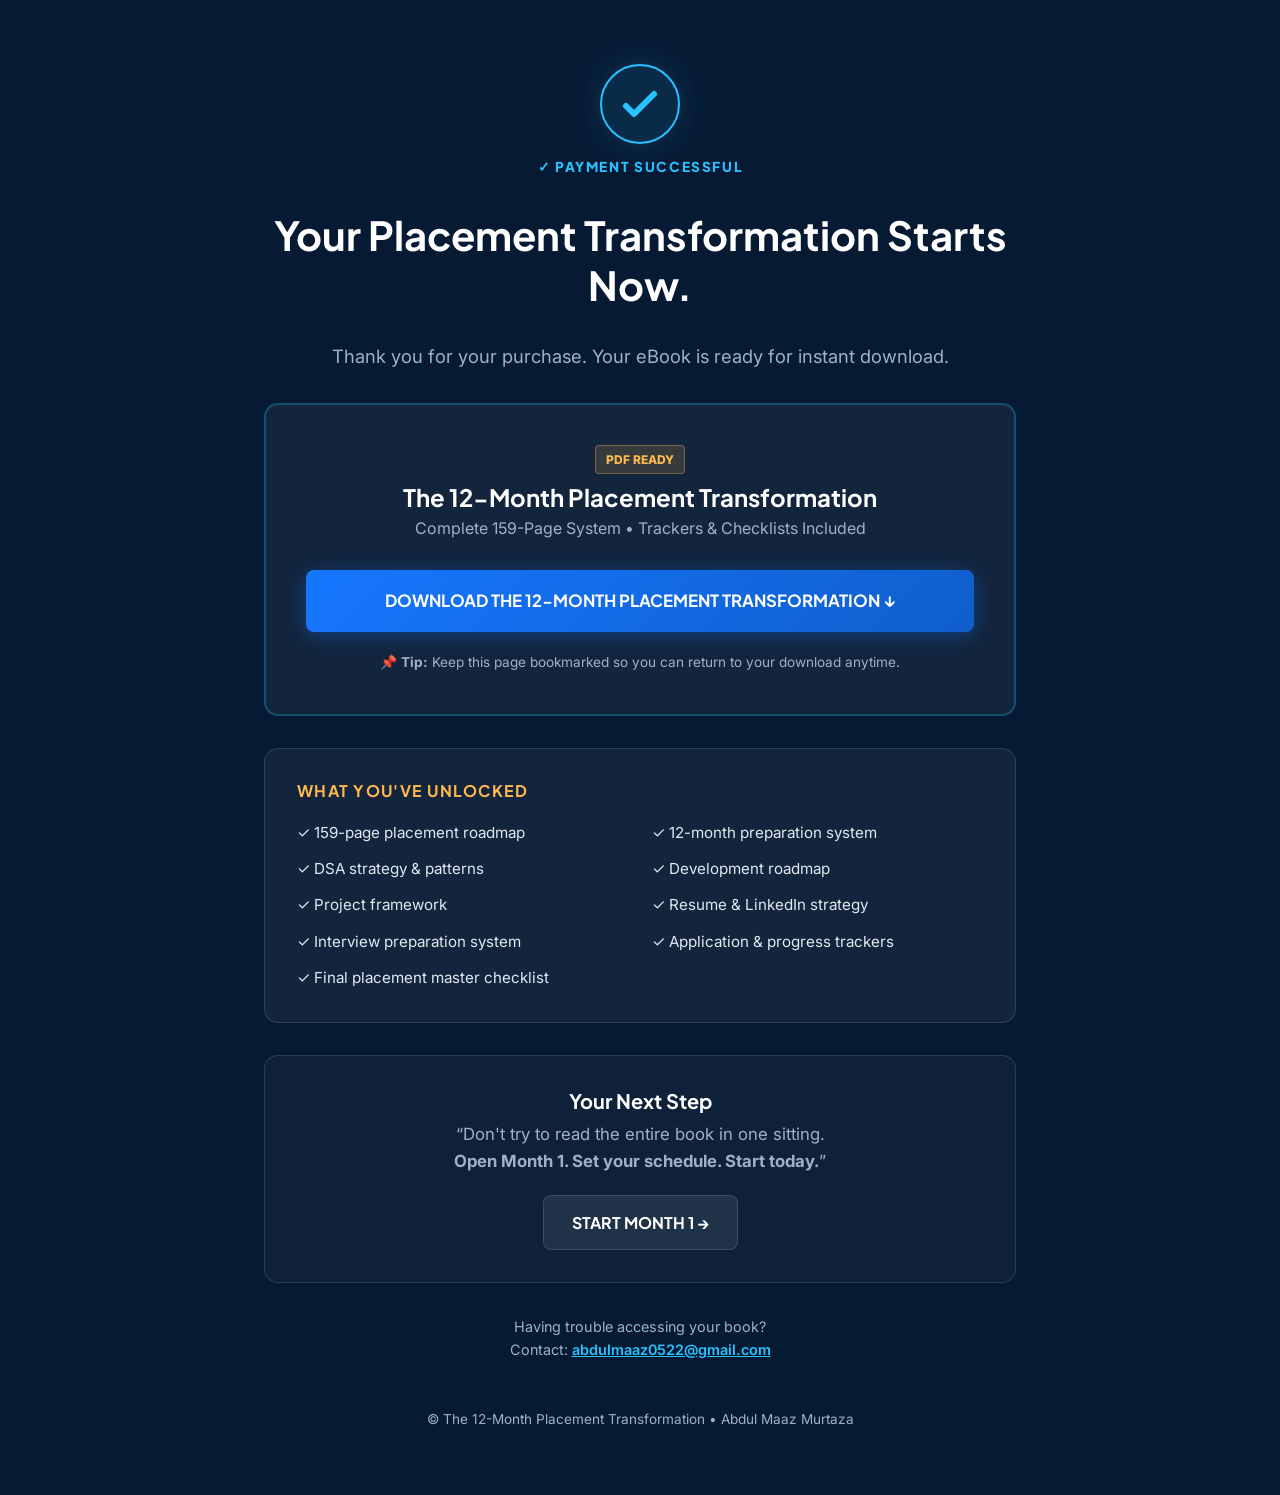
<file: thanktu-you.html>
<!DOCTYPE html>
<html lang="en">
<head>
  <meta charset="UTF-8">
  <meta name="viewport" content="width=device-width, initial-scale=1.0">
  <title>Payment Successful | The 12-Month Placement Transformation</title>
  
  <link rel="preconnect" href="https://fonts.googleapis.com">
  <link rel="preconnect" href="https://fonts.gstatic.com" crossorigin>
  <link href="https://fonts.googleapis.com/css2?family=Plus+Jakarta+Sans:wght@400;500;600;700;800&family=Inter:wght@400;500;600&display=swap" rel="stylesheet">
  <link rel="stylesheet" href="style.css">
</head>
<body class="thank-you-body">

  <div class="container max-w-narrow text-center thank-you-container">
    
    <!-- Success Badge -->
    <div class="success-icon-wrapper">
      <div class="success-circle">
        <svg viewBox="0 0 24 24" width="48" height="48">
          <path fill="none" stroke="#27C2FF" stroke-width="3" stroke-linecap="round" stroke-linejoin="round" d="M5 13l4 4L19 7"/>
        </svg>
      </div>
      <span class="success-label">✓ PAYMENT SUCCESSFUL</span>
    </div>

    <h1 class="thank-you-title">Your Placement Transformation Starts Now.</h1>
    <p class="thank-you-subtitle">Thank you for your purchase. Your eBook is ready for instant download.</p>

    <!-- Download Card -->
    <div class="card download-card">
      <div class="download-card-header">
        <span class="badge-gold">PDF READY</span>
        <h3>The 12-Month Placement Transformation</h3>
        <p class="text-muted">Complete 159-Page System • Trackers & Checklists Included</p>
      </div>

      <!-- 
        DOWNLOAD INSTRUCTION:
        Replace EBOOK_DOWNLOAD_URL with your hosted file URL (Google Drive, AWS S3, Gumroad, or protected CDN).
      -->
      <a href="EBOOK_DOWNLOAD_URL" class="btn btn-primary btn-large btn-block js-download-btn" download>
        <span>DOWNLOAD THE 12-MONTH PLACEMENT TRANSFORMATION ↓</span>
      </a>

      <p class="bookmark-note">📌 <strong>Tip:</strong> Keep this page bookmarked so you can return to your download anytime.</p>
    </div>

    <!-- Unlocked Features Summary -->
    <div class="card unlocked-card text-left">
      <h3 class="unlocked-title">WHAT YOU'VE UNLOCKED</h3>
      <div class="unlocked-grid">
        <div class="unlocked-item">✓ 159-page placement roadmap</div>
        <div class="unlocked-item">✓ 12-month preparation system</div>
        <div class="unlocked-item">✓ DSA strategy & patterns</div>
        <div class="unlocked-item">✓ Development roadmap</div>
        <div class="unlocked-item">✓ Project framework</div>
        <div class="unlocked-item">✓ Resume & LinkedIn strategy</div>
        <div class="unlocked-item">✓ Interview preparation system</div>
        <div class="unlocked-item">✓ Application & progress trackers</div>
        <div class="unlocked-item">✓ Final placement master checklist</div>
      </div>
    </div>

    <!-- Next Step Callout -->
    <div class="next-step-box">
      <h3>Your Next Step</h3>
      <p>“Don't try to read the entire book in one sitting.<br><strong>Open Month 1. Set your schedule. Start today.</strong>”</p>
      <a href="EBOOK_DOWNLOAD_URL" class="btn btn-secondary js-download-btn">START MONTH 1 →</a>
    </div>

    <!-- Support Section -->
    <div class="support-box">
      <p>Having trouble accessing your book?</p>
      <p>Contact: <a href="mailto:SUPPORT_EMAIL" class="support-email-link">SUPPORT_EMAIL</a></p>
    </div>

    <footer class="footer thank-you-footer">
      <p>© The 12-Month Placement Transformation • Abdul Maaz Murtaza</p>
    </footer>

  </div>

  <script src="script.js"></script>
</body>
</html>
</file>
<file: style.css>
/* ==========================================================================
   CSS VARIABLES & COLOR SYSTEM
   ========================================================================== */
:root {
  --bg: #071A33;
  --bg-secondary: #0B2447;
  --primary: #1677FF;
  --primary-hover: #0E62D9;
  --cyan: #27C2FF;
  --gold: #FFB84D;
  --white: #FFFFFF;
  --text-muted: #9FB1C8;
  --text-light: #E2E8F0;
  --card: rgba(255, 255, 255, 0.05);
  --card-hover: rgba(255, 255, 255, 0.08);
  --border: rgba(255, 255, 255, 0.12);
  --border-light: rgba(39, 194, 255, 0.25);
  --font-heading: 'Plus Jakarta Sans', -apple-system, BlinkMacSystemFont, sans-serif;
  --font-body: 'Inter', -apple-system, BlinkMacSystemFont, sans-serif;
  --shadow-glow: 0 0 35px rgba(39, 194, 255, 0.18);
  --radius-sm: 8px;
  --radius-md: 14px;
  --radius-lg: 20px;
}

/* ==========================================================================
   RESET & BASE STYLES
   ========================================================================== */
*, *::before, *::after {
  box-sizing: border-box;
  margin: 0;
  padding: 0;
}

html {
  scroll-behavior: smooth;
  font-size: 16px;
}

body {
  background-color: var(--bg);
  color: var(--text-light);
  font-family: var(--font-body);
  line-height: 1.6;
  -webkit-font-smoothing: antialiased;
  overflow-x: hidden;
}

h1, h2, h3, h4, h5 {
  font-family: var(--font-heading);
  color: var(--white);
  line-height: 1.25;
  font-weight: 700;
}

p {
  color: var(--text-muted);
}

a {
  color: inherit;
  text-decoration: none;
}

img {
  max-width: 100%;
  height: auto;
  display: block;
}

.container {
  width: 100%;
  max-width: 1140px;
  margin: 0 auto;
  padding: 0 1.5rem;
}

.max-w-narrow {
  max-width: 800px;
}

.text-center {
  text-align: center;
}

.text-left {
  text-align: left;
}

.section {
  padding: 5.5rem 0;
  position: relative;
}

.section-header {
  margin-bottom: 3.5rem;
}

.section-badge {
  display: inline-block;
  font-family: var(--font-heading);
  font-size: 0.75rem;
  font-weight: 800;
  letter-spacing: 0.12em;
  text-transform: uppercase;
  color: var(--cyan);
  background: rgba(39, 194, 255, 0.1);
  border: 1px solid var(--border-light);
  padding: 0.35rem 0.85rem;
  border-radius: 99px;
  margin-bottom: 1rem;
}

.section-title {
  font-size: 2.25rem;
  margin-bottom: 0.75rem;
}

.section-subtitle {
  font-size: 1.1rem;
  color: var(--text-muted);
  max-width: 650px;
  margin: 0 auto;
}

.gradient-text {
  background: linear-gradient(135deg, var(--white) 30%, var(--cyan) 100%);
  -webkit-background-clip: text;
  -webkit-text-fill-color: transparent;
}

.cyan-text {
  color: var(--cyan);
}

/* ==========================================================================
   BUTTONS & CARDS
   ========================================================================== */
.btn {
  display: inline-flex;
  align-items: center;
  justify-content: center;
  gap: 0.5rem;
  font-family: var(--font-heading);
  font-weight: 700;
  border-radius: var(--radius-sm);
  transition: all 0.25s ease;
  cursor: pointer;
  border: none;
  text-align: center;
}

.btn-primary {
  background: linear-gradient(135deg, var(--primary) 0%, #105ecc 100%);
  color: var(--white);
  box-shadow: 0 4px 20px rgba(22, 119, 255, 0.35);
}

.btn-primary:hover {
  background: linear-gradient(135deg, #1f80ff 0%, var(--primary) 100%);
  box-shadow: 0 6px 25px rgba(39, 194, 255, 0.45);
  transform: translateY(-2px);
}

.btn-secondary {
  background: rgba(255, 255, 255, 0.08);
  color: var(--white);
  border: 1px solid var(--border);
  padding: 0.85rem 1.75rem;
}

.btn-secondary:hover {
  background: rgba(255, 255, 255, 0.14);
  border-color: var(--cyan);
}

.btn-large {
  font-size: 1.05rem;
  padding: 1.1rem 2.25rem;
}

.btn-block {
  width: 100%;
}

.badge-gold {
  background: rgba(255, 184, 77, 0.15);
  color: var(--gold);
  border: 1px solid rgba(255, 184, 77, 0.35);
  font-size: 0.75rem;
  font-weight: 800;
  padding: 0.25rem 0.65rem;
  border-radius: 4px;
  display: inline-block;
}

.card {
  background: var(--card);
  border: 1px solid var(--border);
  border-radius: var(--radius-md);
  padding: 1.75rem;
  transition: all 0.25s ease;
}

.card:hover {
  background: var(--card-hover);
  border-color: var(--border-light);
}

/* ==========================================================================
   SECTION 1: ANNOUNCEMENT BAR
   ========================================================================== */
.announcement-bar {
  background: linear-gradient(90deg, #091e3d 0%, #103363 50%, #091e3d 100%);
  border-bottom: 1px solid var(--border);
  padding: 0.55rem 0;
  text-align: center;
  font-size: 0.8rem;
  font-weight: 700;
  letter-spacing: 0.08em;
  color: var(--cyan);
}

/* ==========================================================================
   SECTION 2: HERO
   ========================================================================== */
.hero-section {
  padding: 4.5rem 0 5rem;
  background: radial-gradient(circle at 80% 20%, rgba(39, 194, 255, 0.12) 0%, transparent 60%);
}

.hero-grid {
  display: grid;
  grid-template-columns: 1.15fr 0.85fr;
  gap: 3.5rem;
  align-items: center;
}

.eyebrow {
  font-size: 0.85rem;
  font-weight: 800;
  letter-spacing: 0.15em;
  color: var(--cyan);
  margin-bottom: 1rem;
  display: inline-block;
}

.hero-title {
  font-size: 2.85rem;
  line-height: 1.18;
  margin-bottom: 1.25rem;
}

.hero-subtext {
  font-size: 1.15rem;
  color: var(--text-muted);
  margin-bottom: 1.75rem;
  max-width: 540px;
}

.hero-checklist {
  list-style: none;
  margin-bottom: 2.25rem;
}

.hero-checklist li {
  display: flex;
  align-items: center;
  gap: 0.75rem;
  color: var(--text-light);
  font-size: 1rem;
  margin-bottom: 0.65rem;
}

.check-icon {
  color: var(--cyan);
  font-weight: 800;
  font-size: 1.1rem;
}

.hero-cta-group {
  display: flex;
  flex-direction: column;
  align-items: flex-start;
  gap: 0.65rem;
}

.cta-subtext {
  font-size: 0.85rem;
  color: var(--text-muted);
}

/* 3D Mockup Container */
.hero-mockup-wrapper {
  position: relative;
  display: flex;
  justify-content: center;
  align-items: center;
  perspective: 1200px;
}

.book-container {
  position: relative;
  width: 290px;
  height: 400px;
}

.book-3d {
  width: 100%;
  height: 100%;
  background: #0B2447;
  border-radius: var(--radius-sm);
  box-shadow: 
    -12px 15px 30px rgba(0, 0, 0, 0.6),
    0 0 35px rgba(39, 194, 255, 0.2);
  transform: rotateY(-18deg) rotateX(8deg);
  border: 1px solid var(--border-light);
  overflow: hidden;
  transition: transform 0.4s ease;
}

.book-3d:hover {
  transform: rotateY(-8deg) rotateX(4deg) translateY(-5px);
}

.book-cover-img {
  width: 100%;
  height: 100%;
  object-fit: cover;
}

.book-fallback-cover {
  width: 100%;
  height: 100%;
  padding: 2rem 1.5rem;
  display: flex;
  flex-direction: column;
  justify-content: space-between;
  background: linear-gradient(145deg, #0E2E5C 0%, #06152B 100%);
  border-left: 6px solid #1677FF;
}

.fallback-title {
  font-family: var(--font-heading);
  font-weight: 800;
  font-size: 1.35rem;
  color: var(--white);
  line-height: 1.25;
}

.fallback-author {
  font-size: 0.9rem;
  color: var(--cyan);
  font-weight: 600;
}

/* Floating Pills */
.floating-pill {
  position: absolute;
  background: rgba(11, 36, 71, 0.85);
  backdrop-filter: blur(8px);
  border: 1px solid var(--border-light);
  color: var(--white);
  font-size: 0.8rem;
  font-weight: 600;
  padding: 0.4rem 0.85rem;
  border-radius: 99px;
  box-shadow: 0 4px 15px rgba(0, 0, 0, 0.4);
  white-space: nowrap;
  animation: float 4s ease-in-out infinite alternate;
}

.pill-1 { top: -10px; left: -25px; animation-delay: 0s; }
.pill-2 { top: 60px; right: -35px; animation-delay: 0.7s; }
.pill-3 { bottom: 120px; left: -40px; animation-delay: 1.4s; }
.pill-4 { bottom: 30px; right: -30px; animation-delay: 2.1s; }
.pill-5 { top: 45%; right: -50px; animation-delay: 1.8s; }
.pill-6 { bottom: -15px; left: 20px; animation-delay: 1s; }

@keyframes float {
  0% { transform: translateY(0px); }
  100% { transform: translateY(-8px); }
}

/* ==========================================================================
   SECTION 3: PROBLEM / AGITATION
   ========================================================================== */
.problem-section {
  background-color: var(--bg-secondary);
}

.problem-grid {
  display: grid;
  grid-template-columns: repeat(3, 1fr);
  gap: 1.25rem;
  margin-bottom: 3.5rem;
}

.problem-card {
  position: relative;
  text-align: left;
  background: rgba(7, 26, 51, 0.6);
  border: 1px solid rgba(255, 255, 255, 0.08);
}

.quote-mark {
  font-size: 2.5rem;
  line-height: 1;
  font-family: serif;
  color: var(--cyan);
  opacity: 0.5;
  display: block;
  margin-bottom: 0.5rem;
}

.problem-card p {
  color: var(--text-light);
  font-size: 1.05rem;
  font-weight: 500;
}

.lead-statement {
  font-size: 1.35rem;
  margin-bottom: 1.5rem;
}

.lead-statement strong {
  color: var(--white);
}

.highlight-banner {
  background: linear-gradient(135deg, rgba(22, 119, 255, 0.15) 0%, rgba(39, 194, 255, 0.15) 100%);
  border: 1px solid var(--border-light);
  border-radius: var(--radius-md);
  padding: 1.75rem 2rem;
  display: inline-block;
}

.highlight-banner h3 {
  font-size: 1.6rem;
}

/* ==========================================================================
   SECTION 4: SOLUTION (4 PHASES)
   ========================================================================== */
.phases-timeline {
  display: grid;
  grid-template-columns: repeat(4, 1fr);
  gap: 1.5rem;
}

.phase-card {
  background: var(--card);
  border: 1px solid var(--border);
  border-radius: var(--radius-md);
  padding: 2rem 1.5rem;
  position: relative;
  transition: all 0.3s ease;
}

.phase-card:hover {
  transform: translateY(-5px);
  border-color: var(--cyan);
  box-shadow: var(--shadow-glow);
}

.phase-badge {
  font-size: 0.75rem;
  font-weight: 800;
  letter-spacing: 0.1em;
  color: var(--gold);
  margin-bottom: 0.4rem;
}

.phase-months {
  display: block;
  font-size: 0.9rem;
  color: var(--cyan);
  font-weight: 700;
  margin-bottom: 1rem;
}

.phase-card h3 {
  font-size: 1.25rem;
  margin-bottom: 0.75rem;
}

.phase-card p {
  font-size: 0.95rem;
}

/* ==========================================================================
   SECTION 5: WHAT YOU'LL LEARN (8 CARDS)
   ========================================================================== */
.grid-cards-8 {
  display: grid;
  grid-template-columns: repeat(4, 1fr);
  gap: 1.5rem;
}

.feature-card {
  position: relative;
}

.feature-num {
  font-size: 1.75rem;
  font-weight: 800;
  font-family: var(--font-heading);
  color: rgba(39, 194, 255, 0.35);
  margin-bottom: 0.75rem;
}

.feature-card h3 {
  font-size: 1.15rem;
  margin-bottom: 0.6rem;
}

.feature-card p {
  font-size: 0.9rem;
  line-height: 1.5;
}

/* ==========================================================================
   SECTION 6: MONTH-BY-MONTH TIMELINE
   ========================================================================== */
.month-breakdown-section {
  background-color: var(--bg-secondary);
}

.month-timeline-grid {
  display: grid;
  grid-template-columns: repeat(3, 1fr);
  gap: 1.5rem;
}

.month-item {
  display: flex;
  gap: 1.25rem;
  background: var(--card);
  border: 1px solid var(--border);
  padding: 1.5rem;
  border-radius: var(--radius-md);
}

.month-indicator {
  font-family: var(--font-heading);
  font-size: 1.1rem;
  font-weight: 800;
  color: var(--cyan);
  background: rgba(39, 194, 255, 0.1);
  height: 48px;
  width: 48px;
  display: flex;
  align-items: center;
  justify-content: center;
  border-radius: var(--radius-sm);
  flex-shrink: 0;
  border: 1px solid var(--border-light);
}

.month-body h4 {
  font-size: 1.1rem;
  margin-bottom: 0.35rem;
}

.month-body p {
  font-size: 0.9rem;
}

/* ==========================================================================
   SECTION 7: COMPARISON TABLE
   ========================================================================== */
.comparison-table-wrapper {
  overflow-x: auto;
  border-radius: var(--radius-md);
  border: 1px solid var(--border);
}

.comparison-table {
  width: 100%;
  border-collapse: collapse;
  text-align: left;
  background: var(--card);
}

.comparison-table th {
  padding: 1.25rem 1.75rem;
  font-family: var(--font-heading);
  font-size: 1.15rem;
  font-weight: 700;
}

.comparison-table th.col-random {
  background: rgba(239, 68, 68, 0.12);
  color: #F87171;
  width: 50%;
  border-right: 1px solid var(--border);
}

.comparison-table th.col-system {
  background: rgba(39, 194, 255, 0.15);
  color: var(--cyan);
  width: 50%;
}

.comparison-table td {
  padding: 1.1rem 1.75rem;
  font-size: 0.95rem;
  border-bottom: 1px solid var(--border);
  color: var(--text-light);
}

.comparison-table tr:last-child td {
  border-bottom: none;
}

.comparison-table td:first-child {
  border-right: 1px solid var(--border);
  background: rgba(0, 0, 0, 0.15);
}

.cross {
  color: #EF4444;
  font-weight: 800;
  margin-right: 0.5rem;
}

.check {
  color: var(--cyan);
  font-weight: 800;
  margin-right: 0.5rem;
}

/* ==========================================================================
   SECTION 8: TOOLS & TRACKERS
   ========================================================================== */
.trackers-grid {
  display: grid;
  grid-template-columns: repeat(3, 1fr);
  gap: 1.5rem;
}

.tracker-item {
  background: var(--card);
  border: 1px solid var(--border);
  border-radius: var(--radius-md);
  padding: 2rem 1.5rem;
  transition: all 0.25s ease;
}

.tracker-item:hover {
  border-color: var(--cyan);
}

.tracker-item-wide {
  grid-column: span 3;
  text-align: center;
  background: linear-gradient(135deg, rgba(22, 119, 255, 0.12) 0%, rgba(39, 194, 255, 0.08) 100%);
}

.tracker-icon {
  font-size: 2rem;
  margin-bottom: 1rem;
}

.tracker-item h4 {
  font-size: 1.15rem;
  margin-bottom: 0.5rem;
}

.tracker-item p {
  font-size: 0.9rem;
}

/* ==========================================================================
   SECTION 9: INSIDE THE BOOK
   ========================================================================== */
.inside-book-section {
  background-color: var(--bg-secondary);
}

.inside-grid {
  display: grid;
  grid-template-columns: repeat(3, 1fr);
  gap: 1.5rem;
}

.page-card {
  background: var(--bg);
  border: 1px solid var(--border);
  border-radius: var(--radius-md);
  padding: 2rem 1.5rem;
  border-top: 3px solid var(--cyan);
}

.page-header {
  font-size: 0.75rem;
  font-weight: 800;
  color: var(--gold);
  letter-spacing: 0.1em;
  margin-bottom: 0.5rem;
}

.page-title {
  font-family: var(--font-heading);
  font-size: 1.25rem;
  font-weight: 700;
  color: var(--white);
  margin-bottom: 0.75rem;
}

.page-desc {
  font-size: 0.9rem;
  line-height: 1.5;
}

/* ==========================================================================
   SECTION 10: AUDIENCE FIT
   ========================================================================== */
.audience-wrapper {
  display: flex;
  flex-direction: column;
  gap: 1.5rem;
}

.audience-card-positive {
  padding: 2.5rem;
}

.audience-list {
  list-style: none;
  display: grid;
  grid-template-columns: repeat(2, 1fr);
  gap: 1rem 2rem;
}

.audience-list li {
  display: flex;
  align-items: flex-start;
  gap: 0.75rem;
  font-size: 1rem;
  color: var(--text-light);
}

.audience-card-negative {
  background: rgba(239, 68, 68, 0.06);
  border: 1px solid rgba(239, 68, 68, 0.25);
  border-radius: var(--radius-md);
  padding: 1.5rem 2rem;
  text-align: center;
}

.audience-card-negative h4 {
  font-size: 0.9rem;
  color: #F87171;
  letter-spacing: 0.1em;
  margin-bottom: 0.5rem;
}

.audience-card-negative p {
  font-size: 0.95rem;
  color: var(--text-light);
}

/* ==========================================================================
   SECTION 11: AUTHOR
   ========================================================================== */
.author-card {
  display: grid;
  grid-template-columns: 220px 1fr;
  gap: 3rem;
  background: var(--card);
  border: 1px solid var(--border);
  border-radius: var(--radius-lg);
  padding: 3rem;
  align-items: center;
}

.author-photo, .author-placeholder {
  width: 190px;
  height: 190px;
  border-radius: 50%;
  object-fit: cover;
  border: 3px solid var(--cyan);
  box-shadow: var(--shadow-glow);
}

.author-placeholder {
  background: var(--bg-secondary);
  display: flex;
  align-items: center;
  justify-content: center;
  font-family: var(--font-heading);
  font-size: 2.5rem;
  font-weight: 800;
  color: var(--cyan);
}

.author-name {
  font-size: 2rem;
  margin-bottom: 0.35rem;
}

.author-subtitle {
  color: var(--cyan);
  font-weight: 600;
  font-size: 1rem;
  margin-bottom: 1.25rem;
}

.author-text {
  font-size: 1.05rem;
  line-height: 1.6;
}

/* ==========================================================================
   SECTION 12: OFFER / PRICING
   ========================================================================== */
.pricing-card-container {
  max-width: 640px;
  margin: 0 auto;
}

.pricing-card {
  background: linear-gradient(180deg, #0c274d 0%, #071a33 100%);
  border: 2px solid var(--cyan);
  border-radius: var(--radius-lg);
  padding: 3rem 2.5rem;
  box-shadow: var(--shadow-glow);
  text-align: center;
}

.pricing-header {
  margin-bottom: 1.5rem;
}

.pricing-title {
  font-size: 1.75rem;
  margin: 0.75rem 0 0.25rem;
}

.pricing-subtitle {
  color: var(--text-muted);
  font-size: 0.95rem;
}

.price-display {
  margin: 1.75rem 0;
}

.current-price {
  font-family: var(--font-heading);
  font-size: 3.5rem;
  font-weight: 800;
  color: var(--white);
}

.pricing-features {
  text-align: left;
  margin-bottom: 2.25rem;
}

.pricing-features ul {
  list-style: none;
}

.pricing-features li {
  display: flex;
  align-items: flex-start;
  gap: 0.75rem;
  font-size: 0.95rem;
  color: var(--text-light);
  margin-bottom: 0.85rem;
  border-bottom: 1px solid rgba(255, 255, 255, 0.06);
  padding-bottom: 0.65rem;
}

.pricing-features li:last-child {
  border-bottom: none;
}

.pricing-guarantee-note {
  font-size: 0.85rem;
  color: var(--text-muted);
  margin-top: 0.85rem;
}

/* ==========================================================================
   SECTION 13: TRUST
   ========================================================================== */
.trust-grid {
  display: grid;
  grid-template-columns: repeat(4, 1fr);
  gap: 1.5rem;
}

.trust-item {
  text-align: center;
  padding: 1.5rem;
}

.trust-icon {
  font-size: 2rem;
  margin-bottom: 0.75rem;
}

.trust-item h4 {
  font-size: 1.1rem;
  margin-bottom: 0.4rem;
}

.trust-item p {
  font-size: 0.85rem;
}

/* ==========================================================================
   SECTION 14: FAQ
   ========================================================================== */
.faq-accordion {
  display: flex;
  flex-direction: column;
  gap: 1rem;
}

.faq-item {
  background: var(--card);
  border: 1px solid var(--border);
  border-radius: var(--radius-sm);
  overflow: hidden;
}

.faq-question {
  width: 100%;
  padding: 1.25rem 1.5rem;
  display: flex;
  justify-content: space-between;
  align-items: center;
  background: none;
  border: none;
  color: var(--white);
  font-family: var(--font-heading);
  font-size: 1.05rem;
  font-weight: 600;
  text-align: left;
  cursor: pointer;
  transition: color 0.2s ease;
}

.faq-question:hover {
  color: var(--cyan);
}

.faq-toggle {
  font-size: 1.5rem;
  color: var(--cyan);
  transition: transform 0.25s ease;
}

.faq-item.active .faq-toggle {
  transform: rotate(45deg);
}

.faq-answer {
  max-height: 0;
  overflow: hidden;
  transition: max-height 0.3s ease, padding 0.3s ease;
  padding: 0 1.5rem;
}

.faq-item.active .faq-answer {
  max-height: 200px;
  padding-bottom: 1.25rem;
}

.faq-answer p {
  font-size: 0.95rem;
  line-height: 1.6;
}

/* ==========================================================================
   SECTION 15: FINAL CTA
   ========================================================================== */
.final-cta-box {
  background: linear-gradient(145deg, #0B2447 0%, #071A33 100%);
  border: 1px solid var(--border-light);
  border-radius: var(--radius-lg);
  padding: 4.5rem 2rem;
  box-shadow: var(--shadow-glow);
}

.final-cta-title {
  font-size: 2.4rem;
  margin-bottom: 1.25rem;
}

.final-cta-subtitle {
  font-size: 1.15rem;
  max-width: 600px;
  margin: 0 auto 2.25rem;
}

.final-cta-btn-wrap {
  display: flex;
  flex-direction: column;
  align-items: center;
  gap: 0.65rem;
}

/* ==========================================================================
   SECTION 16: FOOTER
   ========================================================================== */
.footer {
  border-top: 1px solid var(--border);
  padding: 3.5rem 0 2.5rem;
  background-color: #040e1c;
}

.footer-content {
  display: flex;
  flex-direction: column;
  align-items: center;
  text-align: center;
  gap: 1.5rem;
}

.footer-title {
  font-weight: 700;
  color: var(--white);
  font-size: 1.1rem;
}

.footer-author {
  font-size: 0.9rem;
  color: var(--text-muted);
}

.footer-links {
  display: flex;
  gap: 1.5rem;
}

.footer-links a {
  font-size: 0.85rem;
  color: var(--text-muted);
  transition: color 0.2s ease;
}

.footer-links a:hover {
  color: var(--cyan);
}

.footer-disclaimer {
  max-width: 750px;
  font-size: 0.75rem;
  color: #64748B;
  line-height: 1.5;
}

/* ==========================================================================
   STICKY MOBILE CTA
   ========================================================================== */
.sticky-mobile-cta {
  position: fixed;
  bottom: 0;
  left: 0;
  right: 0;
  background: rgba(7, 26, 51, 0.95);
  backdrop-filter: blur(10px);
  border-top: 1px solid var(--border-light);
  padding: 0.85rem 1.25rem;
  z-index: 999;
  display: none;
}

.mobile-cta-inner {
  display: flex;
  align-items: center;
  justify-content: space-between;
  max-width: 500px;
  margin: 0 auto;
}

.mobile-price {
  font-family: var(--font-heading);
  font-weight: 800;
  font-size: 1.35rem;
  color: var(--white);
}

.btn-mobile {
  padding: 0.75rem 1.5rem;
  font-size: 0.95rem;
}

/* ==========================================================================
   THANK YOU PAGE SPECIFICS
   ========================================================================== */
.thank-you-body {
  display: flex;
  align-items: center;
  justify-content: center;
  min-height: 100vh;
  padding: 4rem 0;
}

.thank-you-container {
  display: flex;
  flex-direction: column;
  gap: 2rem;
}

.success-icon-wrapper {
  display: flex;
  flex-direction: column;
  align-items: center;
  gap: 0.75rem;
}

.success-circle {
  width: 80px;
  height: 80px;
  background: rgba(39, 194, 255, 0.1);
  border: 2px solid var(--cyan);
  border-radius: 50%;
  display: flex;
  align-items: center;
  justify-content: center;
  box-shadow: var(--shadow-glow);
}

.success-label {
  font-family: var(--font-heading);
  font-weight: 800;
  font-size: 0.85rem;
  letter-spacing: 0.12em;
  color: var(--cyan);
}

.thank-you-title {
  font-size: 2.5rem;
}

.thank-you-subtitle {
  font-size: 1.15rem;
}

.download-card {
  border: 2px solid var(--border-light);
  padding: 2.5rem;
}

.download-card-header {
  margin-bottom: 1.75rem;
}

.download-card-header h3 {
  font-size: 1.5rem;
  margin: 0.5rem 0 0.25rem;
}

.bookmark-note {
  font-size: 0.85rem;
  margin-top: 1.25rem;
}

.unlocked-card {
  padding: 2rem;
}

.unlocked-title {
  font-size: 1rem;
  letter-spacing: 0.08em;
  color: var(--gold);
  margin-bottom: 1.25rem;
}

.unlocked-grid {
  display: grid;
  grid-template-columns: repeat(2, 1fr);
  gap: 0.75rem 1.5rem;
  font-size: 0.95rem;
  color: var(--text-light);
}

.next-step-box {
  background: rgba(255, 255, 255, 0.03);
  border: 1px solid var(--border);
  border-radius: var(--radius-md);
  padding: 2rem;
}

.next-step-box h3 {
  font-size: 1.25rem;
  margin-bottom: 0.5rem;
}

.next-step-box p {
  margin-bottom: 1.25rem;
  font-size: 1.05rem;
}

.support-box {
  font-size: 0.9rem;
  color: var(--text-muted);
}

.support-email-link {
  color: var(--cyan);
  font-weight: 600;
  text-decoration: underline;
}

.thank-you-footer {
  border-top: none;
  padding: 1rem 0 0;
  background: transparent;
  font-size: 0.85rem;
}

/* ==========================================================================
   RESPONSIVENESS & BREAKPOINTS
   ========================================================================== */
@media (max-width: 1024px) {
  .hero-grid {
    grid-template-columns: 1fr;
    text-align: center;
    gap: 3rem;
  }

  .hero-content {
    display: flex;
    flex-direction: column;
    align-items: center;
  }

  .hero-cta-group {
    align-items: center;
  }

  .phases-timeline, .grid-cards-8 {
    grid-template-columns: repeat(2, 1fr);
  }

  .month-timeline-grid, .inside-grid {
    grid-template-columns: repeat(2, 1fr);
  }

  .trust-grid {
    grid-template-columns: repeat(2, 1fr);
  }

  .author-card {
    grid-template-columns: 1fr;
    text-align: center;
  }

  .author-avatar-col {
    display: flex;
    justify-content: center;
  }
}

@media (max-width: 768px) {
  .hero-title {
    font-size: 2.2rem;
  }

  .problem-grid, .trackers-grid {
    grid-template-columns: 1fr;
  }

  .tracker-item-wide {
    grid-column: span 1;
  }

  .phases-timeline, .grid-cards-8, .month-timeline-grid, .inside-grid {
    grid-template-columns: 1fr;
  }

  .audience-list, .unlocked-grid {
    grid-template-columns: 1fr;
  }

  .sticky-mobile-cta {
    display: block;
  }

  body {
    padding-bottom: 70px; /* Offset for sticky CTA */
  }

  .comparison-table th, .comparison-table td {
    padding: 0.85rem 1rem;
    font-size: 0.85rem;
  }
}

@media (prefers-reduced-motion: reduce) {
  *, *::before, *::after {
    animation-duration: 0.01ms !important;
    animation-iteration-count: 1 !important;
    transition-duration: 0.01ms !important;
    scroll-behavior: auto !important;
  }
}
</file>
